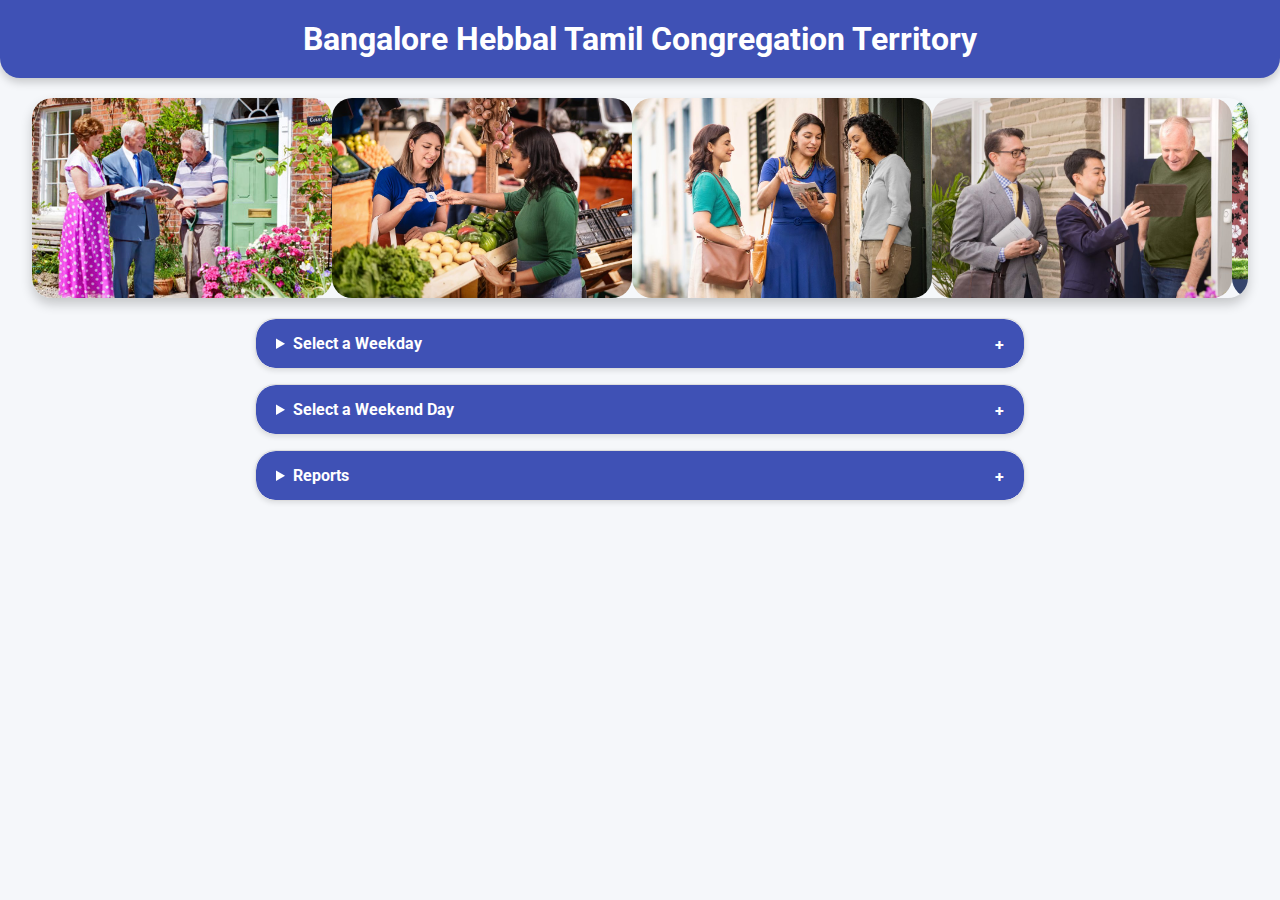
<file: index.html>
<!DOCTYPE html>
<html lang="en">
<head>
  <meta charset="UTF-8" />
  <meta name="viewport" content="width=device-width, initial-scale=1" />
  <title>Bangalore Hebbal Tamil Congregation Territory</title>
  <link href="https://fonts.googleapis.com/css2?family=Roboto:wght@300;400;700&display=swap" rel="stylesheet">
  <link rel="stylesheet" href="style.css" />
</head>
<body>
  <header>
    <h1>Bangalore Hebbal Tamil Congregation Territory</h1>
  </header>

  <div class="carousel-wrapper">
    <div class="carousel">
      <img src="1.jpeg" alt="Image 1" />
      <img src="2.jpeg" alt="Image 2" />
      <img src="3.jpeg" alt="Image 3" />
      <img src="4.jpeg" alt="Image 4" />
      <img src="5.jpeg" alt="Image 5" />
     
      <img src="7.jpg" alt="Image 7" />
      <img src="8.jpg" alt="Image 8" />
      <img src="9.jpg" alt="Image 9" />
      <img src="10.jpg" alt="Image 10" />
    </div>
  </div>

  <div class="submenu-container">
    <!-- Weekdays -->
    <details class="submenu-details">
      <summary class="submenu-summary">Select a Weekday</summary>
      <div class="submenu-buttons">
        <button data-map="monday">Monday</button>
        <button data-map="tuesday">Tuesday</button>
        <button data-map="wednesday">Wednesday</button>
        <button data-map="friday">Friday</button>
      </div>
    </details>

    <!-- Weekends -->
    <details class="submenu-details">
      <summary class="submenu-summary">Select a Weekend Day</summary>
      <div class="submenu-buttons">
        <button data-map="saturday">Saturday</button>
        <details class="nested-submenu">
          <summary class="submenu-summary">Sunday Groups</summary>
          <div class="submenu-buttons">
            <button data-map="kanaka">Kanaka Nagar</button>
            <button data-map="manorayanapalya">Manorayanapalya</button>
            <button data-map="nagawara">Nagawara</button>
            <button data-map="sulthanpalya">Sulthanpalya</button>
            <button data-map="kingdomhall">Kingdom Hall</button>
            <button data-map="bhuvaneshwari">Bhuvaneshwari Nagar</button>
          </div>
        </details>
      </div>
    </details>

    <!-- Reports -->
    <details class="submenu-details">
      <summary class="submenu-summary">Reports</summary>
      <div class="submenu-buttons">
        <a href="https://docs.google.com/forms/d/e/1FAIpQLSfC-osd9HnWUKZXBcWJlp66V_eHBZ52HwQtTedn_iN_U4NB1Q/viewform?usp=sharing" target="_blank" class="report-button">Monday</a>
        <a href="https://docs.google.com/forms/d/e/1FAIpQLScudRgmRPJIjKIxwGjJoxbn1dAdtjqX1A-QLxPbvQUVMXw2ig/viewform?usp=sharing" target="_blank" class="report-button">Tuesday</a>
        <a href="https://docs.google.com/forms/d/e/1FAIpQLSe2wN9ibUnPsdkj2LQcjfWqSlKYheGzroStt29j8VK-h2_65w/viewform?usp=sharing" target="_blank" class="report-button">Wednesday</a>
        <a href="https://docs.google.com/forms/d/e/1FAIpQLSe35vRxj45-2MG-ttO06PbTQEtYmjhzdvTsrbv825wun-K_Rw/viewform?usp=sharing" target="_blank" class="report-button">Friday</a>
        <a href="https://docs.google.com/forms/d/e/1FAIpQLSdIcy-u6op0HWFkO4IQNkKDds06kZrCSmMicGhbEwtmdPKuFA/viewform?usp=sharing" target="_blank" class="report-button">Saturday</a>
        <a href="https://docs.google.com/forms/d/e/1FAIpQLScVlJwV2thGpgpyThiLKGJxOevGSVAIsrvIuTV4mNBoNc8H2Q/viewform?usp=sharing" target="_blank" class="report-button">Sunday</a>
      </div>
    </details>
  </div>

  <main class="map-display-area">
    <div id="monday" class="map-container"><iframe src="https://www.google.com/maps/d/u/1/embed?mid=19XJQn3ln6Tn5xS3Dga58fn-EdhIBKSg&ehbc=2E312F"></iframe></div>
    <div id="tuesday" class="map-container"><iframe src="https://www.google.com/maps/d/u/1/embed?mid=1Y_4z4_zgnz6N7R4RNGbV5qyWrZ6p8uc&ehbc=2E312F"></iframe></div>
    <div id="wednesday" class="map-container"><iframe src="https://www.google.com/maps/d/u/1/embed?mid=1E3W6HEoFcBeXaOgLo78ahEMdUjj0PxU&ehbc=2E312F"></iframe></div>
    <div id="friday" class="map-container"><iframe src="https://www.google.com/maps/d/u/1/embed?mid=1cAx8se_5MVCLEh3v-oHDF7fTHysW00s&ehbc=2E312F"></iframe></div>
    <div id="saturday" class="map-container"><iframe src="https://www.google.com/maps/d/u/1/embed?mid=1iAGBDfvsK779q_H13hL25MF_U6yCOAU&ehbc=2E312F"></iframe></div>
    <div id="kanaka" class="map-container"><iframe src="https://www.google.com/maps/d/u/1/embed?mid=1BZ78x8keeY4PiT0hPTBGpUnVpwMw1Nk&ehbc=2E312F"></iframe></div>
    <div id="manorayanapalya" class="map-container"><iframe src="https://www.google.com/maps/d/u/1/embed?mid=1DwAFJKhurkkTRDgJujoKx18SeO-bIFg&ehbc=2E312F"></iframe></div>
    <div id="nagawara" class="map-container"><iframe src="https://www.google.com/maps/d/u/1/embed?mid=1PhmRWiP7zr62aaLmkUjVzMCwM5apuMs&ehbc=2E312F"></iframe></div>
    <div id="sulthanpalya" class="map-container"><iframe src="https://www.google.com/maps/d/u/1/embed?mid=1LdUMvz58ZAnpguCBl_wGxh3a0kQcOTI&ehbc=2E312F"></iframe></div>
    <div id="kingdomhall" class="map-container"><iframe src="https://www.google.com/maps/d/u/1/embed?mid=1UjggJ5C-My3YpSmeNHGNdYoncNETtf4&ehbc=2E312F"></iframe></div>
    <div id="bhuvaneshwari" class="map-container"><iframe src="https://www.google.com/maps/d/u/1/embed?mid=1hIFYIHPOQSkHOoTxLzbicwZXxkF1miM&ehbc=2E312F"></iframe></div>
  </main>

  <script src="script.js"></script>
</body>
</html>
</file>
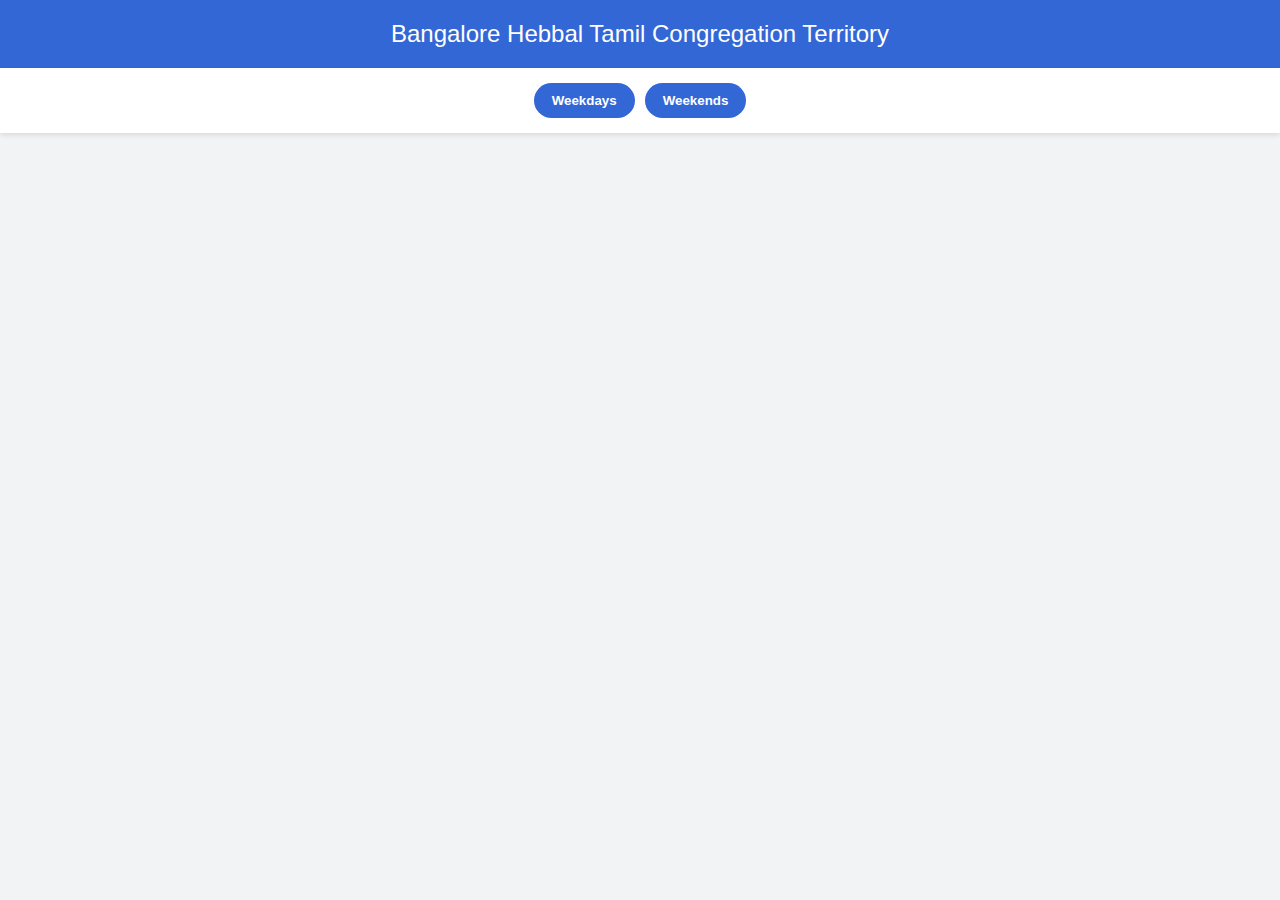
<file: territorywebpage.html>
<!DOCTYPE html>
<html lang="en">
<head>
  <meta charset="UTF-8" />
  <meta name="viewport" content="width=device-width, initial-scale=1.0"/>
  <title>Bangalore Hebbal Tamil Congregation Territory</title>
  <style>
    :root {
      --primary: #3367d6;
      --secondary: #f1f3f4;
      --hover: #234b99;
      --light: #ffffff;
      --dark: #202124;
    }

    * {
      box-sizing: border-box;
      margin: 0;
      padding: 0;
    }

    body {
      font-family: 'Segoe UI', Tahoma, Geneva, Verdana, sans-serif;
      background-color: var(--secondary);
      color: var(--dark);
    }

    header {
      background-color: var(--primary);
      color: var(--light);
      padding: 20px;
      text-align: center;
      font-size: 1.5rem;
    }

    nav {
      display: flex;
      justify-content: center;
      flex-wrap: wrap;
      gap: 10px;
      background-color: var(--light);
      padding: 15px;
      box-shadow: 0 2px 5px rgba(0,0,0,0.1);
    }

    .nav-button {
      background-color: var(--primary);
      color: white;
      border: none;
      padding: 10px 18px;
      border-radius: 25px;
      font-weight: bold;
      cursor: pointer;
      transition: background-color 0.3s;
    }

    .nav-button:hover,
    .nav-button.active {
      background-color: var(--hover);
    }

    .submenu {
      display: none;
      justify-content: center;
      flex-wrap: wrap;
      gap: 8px;
      padding: 10px 0;
      background-color: #e8edf9;
      transition: all 0.3s ease;
    }

    .submenu button {
      background-color: #d2e3fc;
      color: #202124;
      border: none;
      padding: 8px 14px;
      border-radius: 15px;
      font-size: 0.9rem;
      cursor: pointer;
    }

    .map-container {
      display: none;
      max-width: 1000px;
      margin: 30px auto;
      padding: 0 15px;
    }

    iframe {
      width: 100%;
      height: 600px;
      border: none;
      border-radius: 8px;
      box-shadow: 0 0 10px rgba(0,0,0,0.1);
    }

    .placeholder {
      text-align: center;
      font-style: italic;
      padding: 20px;
      color: gray;
    }
  </style>
</head>
<body>
  <header>Bangalore Hebbal Tamil Congregation Territory</header>

  <nav>
    <button class="nav-button" onclick="toggleSection('weekdays')">Weekdays</button>
    <button class="nav-button" onclick="toggleSection('weekends')">Weekends</button>
  </nav>

  <div class="submenu" id="weekdays">
    <button onclick="showMap('monday')">Monday</button>
    <button onclick="showMap('tuesday')">Tuesday</button>
    <button onclick="showMap('wednesday')">Wednesday</button>
    <button onclick="showMap('friday')">Friday</button>
  </div>

  <div class="submenu" id="weekends">
    <button onclick="showMap('saturday')">Saturday</button>
    <button onclick="toggleSection('sunday')">Sunday</button>
  </div>

  <div class="submenu" id="sunday">
    <button onclick="showMap('kanaka')">Kanaka Nagar</button>
    <button onclick="showMap('manorayanapalya')">Manorayanapalya</button>
    <button onclick="showMap('nagawara')">Nagawara</button>
    <button onclick="showMap('sulthanpalya')">Sulthanpalya</button>
    <button onclick="showMap('kingdomhall')">Kingdom Hall</button>
    <button onclick="showMap('bhuvaneshwari')">Bhuvaneshwari Nagar</button>
  </div>

  <!-- Map Panels -->
  <div id="monday" class="map-container">
    <iframe src="https://www.google.com/maps/d/u/1/embed?mid=19XJQn3ln6Tn5xS3Dga58fn-EdhIBKSg&ehbc=2E312F"></iframe>
  </div>
  <div id="tuesday" class="map-container">
    <iframe src="https://www.google.com/maps/d/u/1/embed?mid=1Y_4z4_zgnz6N7R4RNGbV5qyWrZ6p8uc&ehbc=2E312F"></iframe>
  </div>
  <div id="wednesday" class="map-container">
    <iframe src="https://www.google.com/maps/d/u/1/embed?mid=1E3W6HEoFcBeXaOgLo78ahEMdUjj0PxU&ehbc=2E312F"></iframe>
  </div>
  <div id="friday" class="map-container">
    <iframe src="https://www.google.com/maps/d/u/1/embed?mid=1cAx8se_5MVCLEh3v-oHDF7fTHysW00s&ehbc=2E312F"></iframe>
  </div>
  <div id="saturday" class="map-container">
    <iframe src="https://www.google.com/maps/d/u/1/embed?mid=1iAGBDfvsK779q_H13hL25MF_U6yCOAU&ehbc=2E312F"></iframe>
  </div>

  <!-- Sunday placeholders -->
  <div id="kanaka" class="map-container"><div class="placeholder">Kanaka Nagar group map embed code not yet provided.</div></div>
  <div id="manorayanapalya" class="map-container"><div class="placeholder">Manorayanapalya group map embed code not yet provided.</div></div>
  <div id="nagawara" class="map-container"><div class="placeholder">Nagawara group map embed code not yet provided.</div></div>
 <div id="sulthanpalya" class="map-container">
  <iframe src="https://www.google.com/maps/d/u/1/embed?mid=1LdUMvz58ZAnpguCBl_wGxh3a0kQcOTI&ehbc=2E312F"></iframe>
</div>
  <div id="kingdomhall" class="map-container"><div class="placeholder">Kingdom Hall group map embed code not yet provided.</div></div>
  <div id="bhuvaneshwari" class="map-container"><div class="placeholder">Bhuvaneshwari Nagar group map embed code not yet provided.</div></div>

  <script>
    function toggleSection(sectionId) {
      const submenus = ['weekdays', 'weekends', 'sunday'];
      submenus.forEach(id => {
        const element = document.getElementById(id);
        if (id === sectionId) {
          element.style.display = element.style.display === 'flex' ? 'none' : 'flex';
        } else {
          element.style.display = 'none';
        }
      });

      // update nav button highlight
      document.querySelectorAll('.nav-button').forEach(button => {
        button.classList.remove('active');
        if (button.getAttribute('onclick').includes(sectionId)) {
          button.classList.add('active');
        }
      });
    }

    function showMap(mapId) {
      document.querySelectorAll('.map-container').forEach(map => map.style.display = 'none');
      const mapElement = document.getElementById(mapId);
      if (mapElement) mapElement.style.display = 'block';
    }
  </script>
</body>
</html>
</file>
<file: style.css>
:root {
  --primary-blue: #3f51b5;
  --accent-orange: #ff9800;
  --text-dark: #333;
  --text-light: #fff;
  --background-light: #f5f7fa;
  --background-card: #fff;
  --border-light: #ddd;
  --shadow-light: rgba(0, 0, 0, 0.1);
  --shadow-medium: rgba(0, 0, 0, 0.2);
  --radius-large: 20px;
}

* {
  box-sizing: border-box;
  margin: 0;
  padding: 0;
}

body {
  font-family: 'Roboto', sans-serif;
  background: var(--background-light);
  color: var(--text-dark);
}

header {
  background: var(--primary-blue);
  color: var(--text-light);
  text-align: center;
  padding: 20px;
  border-radius: 0 0 var(--radius-large) var(--radius-large);
  box-shadow: 0 4px 10px var(--shadow-medium);
}

.carousel-wrapper {
  overflow: hidden;
  margin: 20px auto;
  max-width: 95%;
  border-radius: var(--radius-large);
  box-shadow: 0 6px 12px var(--shadow-medium);
}

.carousel {
  display: flex;
  animation: scroll-left 40s linear infinite;
}

.carousel img {
  width: 300px;
  height: 200px;
  object-fit: cover;
  border-radius: var(--radius-large);
  flex-shrink: 0;
  transition: transform 0.4s ease, box-shadow 0.4s ease;
}

.carousel img:hover {
  transform: scale(1.05);
  box-shadow: 0 6px 12px var(--shadow-medium);
}

@keyframes scroll-left {
  0% { transform: translateX(0); }
  100% { transform: translateX(-50%); }
}

.submenu-container {
  max-width: 800px;
  margin: 20px auto;
  padding: 0 15px;
}

.submenu-details {
  background: var(--background-card);
  border: 1px solid var(--border-light);
  border-radius: var(--radius-large);
  margin-bottom: 15px;
  box-shadow: 0 2px 5px var(--shadow-light);
  overflow: hidden;
}

.submenu-summary {
  padding: 15px 20px;
  background: var(--primary-blue);
  color: var(--text-light);
  font-weight: bold;
  cursor: pointer;
  position: relative;
  border-radius: var(--radius-large);
}

.submenu-summary::after {
  content: '+';
  position: absolute;
  right: 20px;
  top: 50%;
  transform: translateY(-50%);
}

.submenu-details[open] .submenu-summary::after {
  content: '-';
}

.submenu-buttons {
  display: flex;
  flex-wrap: wrap;
  gap: 10px;
  padding: 15px;
}

.submenu-buttons button,
.submenu-buttons a {
  flex: 1 1 calc(50% - 10px);
  background: var(--background-card);
  border: 1px solid var(--border-light);
  padding: 10px;
  border-radius: var(--radius-large);
  text-decoration: none;
  color: var(--text-dark);
  text-align: center;
  transition: all 0.3s ease;
}

.submenu-buttons button:hover,
.submenu-buttons a:hover,
.submenu-buttons button.active {
  background: var(--accent-orange);
  color: var(--text-light);
  transform: translateY(-2px);
  box-shadow: 0 4px 8px var(--shadow-light);
}

.map-display-area {
  max-width: 1000px;
  margin: 30px auto;
  padding: 0 15px;
}

.map-container {
  display: none;
  opacity: 0;
  transition: opacity 0.5s ease;
}

.map-container.visible {
  display: block;
  opacity: 1;
}

.map-container iframe {
  width: 100%;
  height: 600px;
  border: none;
  border-radius: var(--radius-large);
}

@media (max-width: 768px) {
  .carousel img { width: 220px; height: 150px; }
  .submenu-buttons button,
  .submenu-buttons a { flex: 1 1 100%; }
  .map-container iframe { height: 400px; }
}

@media (max-width: 480px) {
  .carousel img { width: 180px; height: 120px; }
}
</file>
